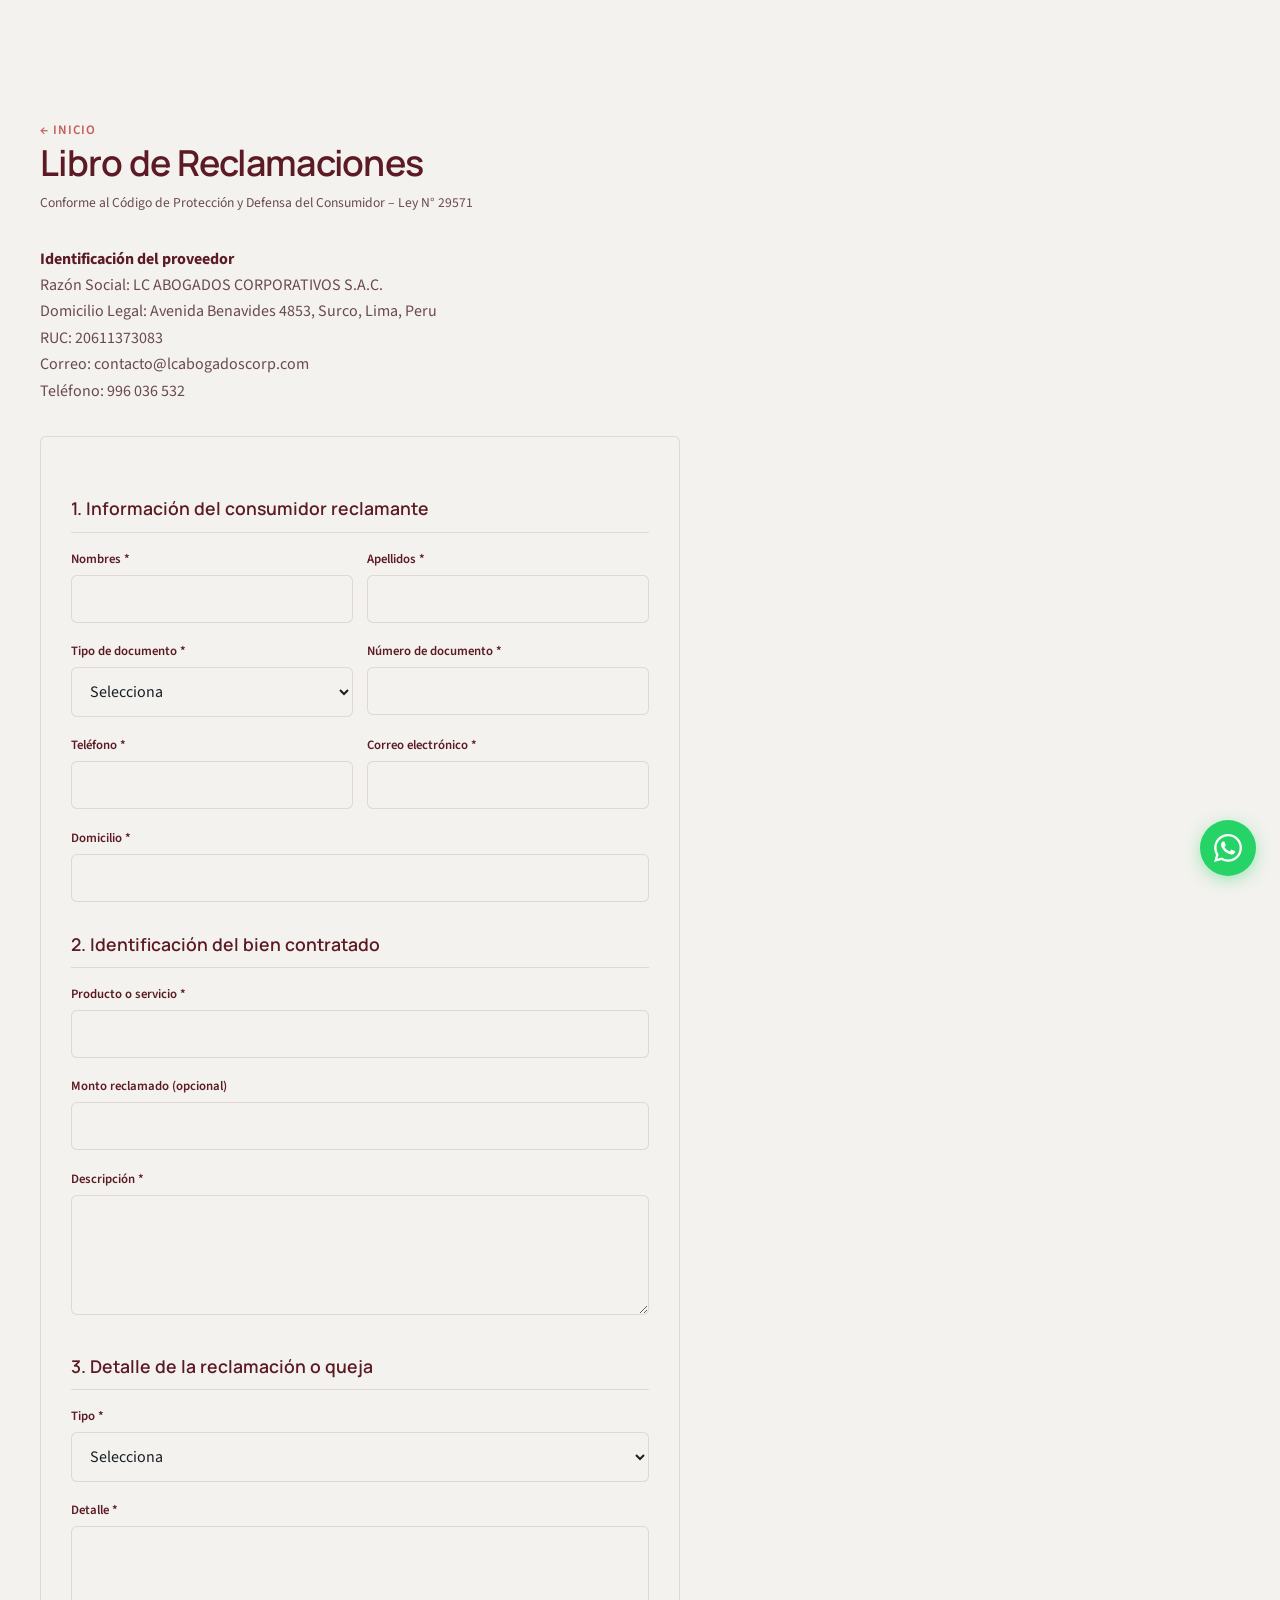
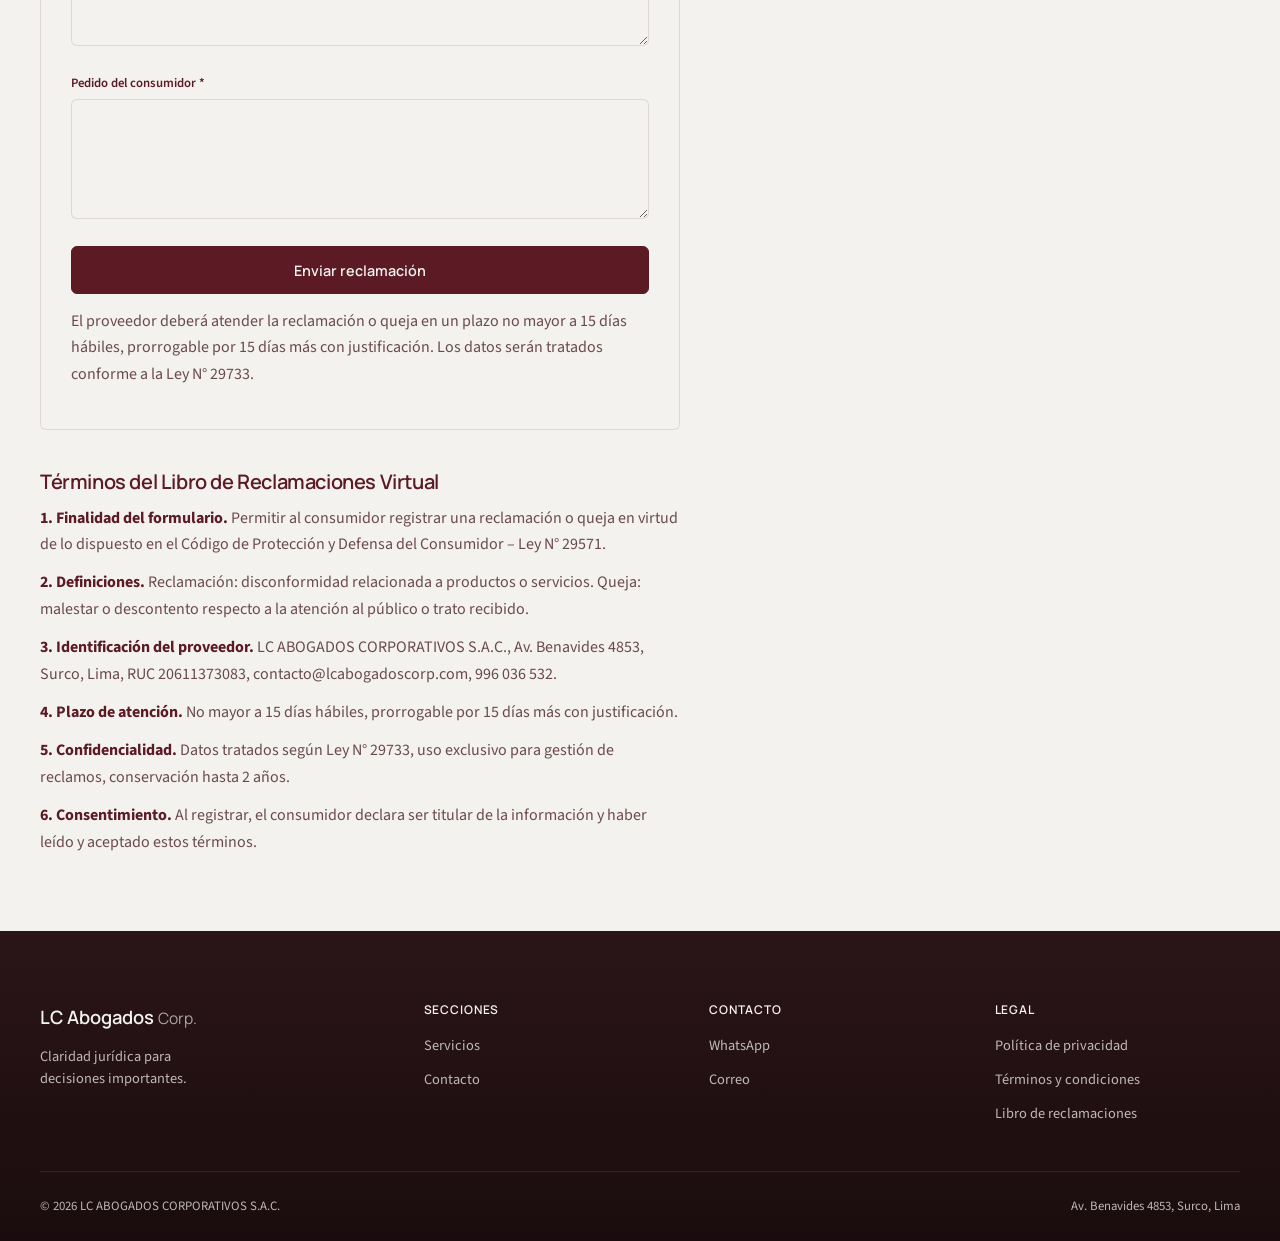
<file: libro-reclamaciones.html>
<!DOCTYPE html>
<html lang="es">
<head>
  <meta charset="UTF-8" />
  <meta name="viewport" content="width=device-width, initial-scale=1.0" />
  <title>Libro de Reclamaciones — LC Abogados Corp.</title>
  <meta name="description" content="Libro de reclamaciones virtual - LC Abogados Corporativos S.A.C." />
  <meta name="theme-color" content="#5C1A24" />
  <link rel="preconnect" href="https://fonts.googleapis.com" />
  <link rel="preconnect" href="https://fonts.gstatic.com" crossorigin />
  <link href="https://fonts.googleapis.com/css2?family=Manrope:wght@400;500;600;700&family=Source+Sans+3:wght@400;500;600&display=swap" rel="stylesheet" />
  <link rel="stylesheet" href="css/styles.css" />
</head>
<body>
  <header class="site-header scrolled">
    <div class="nav-inner">
      <a href="index.html" class="nav-logo">LC Abogados <span>Corp.</span></a>
      <nav class="nav-links" aria-label="Navegación principal">
        <a href="index.html#inicio" class="nav-link">Inicio</a>
        <a href="index.html#servicios" class="nav-link">Servicios</a>
        <a href="index.html#estudio" class="nav-link">El estudio</a>
        <a href="index.html#clientes" class="nav-link">Clientes</a>
        <a href="index.html#contacto" class="nav-cta">Conversemos</a>
      </nav>
      <button class="nav-toggle" aria-label="Abrir menú" type="button"><span></span><span></span><span></span></button>
    </div>
  </header>
  <main class="legal-page section-light">
    <div class="container">

      <p class="heading-sm"><a href="index.html" style="color:var(--cobre)">← Inicio</a></p>
      <h1 class="display-md">Libro de Reclamaciones</h1>
      <p class="legal-meta">Conforme al Código de Protección y Defensa del Consumidor – Ley N° 29571</p>
      <div class="legal-content" style="max-width:640px;">
        <p><strong>Identificación del proveedor</strong><br>
        Razón Social: LC ABOGADOS CORPORATIVOS S.A.C.<br>
        Domicilio Legal: Avenida Benavides 4853, Surco, Lima, Peru<br>
        RUC: 20611373083<br>
        Correo: contacto@lcabogadoscorp.com<br>
        Teléfono: 996 036 532</p>

        <div class="contact-form reclamacion-form" style="margin-top:2rem;">
          <form id="reclamacion-form" novalidate>
            <p class="form-section-title">1. Información del consumidor reclamante</p>
            <div class="form-row">
              <div class="form-group"><label for="r-nombres">Nombres *</label><input id="r-nombres" name="nombres" required /></div>
              <div class="form-group"><label for="r-apellidos">Apellidos *</label><input id="r-apellidos" name="apellidos" required /></div>
            </div>
            <div class="form-row">
              <div class="form-group"><label for="r-doc">Tipo de documento *</label>
                <select id="r-doc" name="tipo_doc" required>
                  <option value="">Selecciona</option>
                  <option>DNI</option>
                  <option>CE</option>
                  <option>Pasaporte</option>
                  <option>RUC</option>
                </select>
              </div>
              <div class="form-group"><label for="r-numdoc">Número de documento *</label><input id="r-numdoc" name="num_doc" required /></div>
            </div>
            <div class="form-row">
              <div class="form-group"><label for="r-tel">Teléfono *</label><input id="r-tel" name="telefono" type="tel" required /></div>
              <div class="form-group"><label for="r-email">Correo electrónico *</label><input id="r-email" name="email" type="email" required /></div>
            </div>
            <div class="form-group"><label for="r-domicilio">Domicilio *</label><input id="r-domicilio" name="domicilio" required /></div>

            <p class="form-section-title">2. Identificación del bien contratado</p>
            <div class="form-group"><label for="r-servicio">Producto o servicio *</label><input id="r-servicio" name="servicio" required /></div>
            <div class="form-group"><label for="r-monto">Monto reclamado (opcional)</label><input id="r-monto" name="monto" type="text" /></div>
            <div class="form-group"><label for="r-desc">Descripción *</label><textarea id="r-desc" name="descripcion" required></textarea></div>

            <p class="form-section-title">3. Detalle de la reclamación o queja</p>
            <div class="form-group"><label for="r-tipo">Tipo *</label>
              <select id="r-tipo" name="tipo" required>
                <option value="">Selecciona</option>
                <option value="reclamacion">Reclamación (disconformidad con producto o servicio)</option>
                <option value="queja">Queja (malestar respecto a la atención)</option>
              </select>
            </div>
            <div class="form-group"><label for="r-detalle">Detalle *</label><textarea id="r-detalle" name="detalle" required></textarea></div>
            <div class="form-group"><label for="r-pedido">Pedido del consumidor *</label><textarea id="r-pedido" name="pedido" required></textarea></div>

            <button type="submit" class="btn-primary">Enviar reclamación</button>
            <p class="form-note">El proveedor deberá atender la reclamación o queja en un plazo no mayor a 15 días hábiles, prorrogable por 15 días más con justificación. Los datos serán tratados conforme a la Ley N° 29733.</p>
          </form>
          <div class="form-success" id="reclamacion-success" style="display:none;margin-top:1rem;">Reclamación registrada. Te contactaremos dentro del plazo legal.</div>
        </div>

        <h2 style="margin-top:2.5rem;">Términos del Libro de Reclamaciones Virtual</h2>
        <p><strong>1. Finalidad del formulario.</strong> Permitir al consumidor registrar una reclamación o queja en virtud de lo dispuesto en el Código de Protección y Defensa del Consumidor – Ley N° 29571.</p>
        <p><strong>2. Definiciones.</strong> Reclamación: disconformidad relacionada a productos o servicios. Queja: malestar o descontento respecto a la atención al público o trato recibido.</p>
        <p><strong>3. Identificación del proveedor.</strong> LC ABOGADOS CORPORATIVOS S.A.C., Av. Benavides 4853, Surco, Lima, RUC 20611373083, contacto@lcabogadoscorp.com, 996 036 532.</p>
        <p><strong>4. Plazo de atención.</strong> No mayor a 15 días hábiles, prorrogable por 15 días más con justificación.</p>
        <p><strong>5. Confidencialidad.</strong> Datos tratados según Ley N° 29733, uso exclusivo para gestión de reclamos, conservación hasta 2 años.</p>
        <p><strong>6. Consentimiento.</strong> Al registrar, el consumidor declara ser titular de la información y haber leído y aceptado estos términos.</p>
      </div>

    </div>
  </main>
  <footer class="site-footer">
    <div class="container">
      <div class="footer-grid">
        <div>
          <div class="footer-brand">LC Abogados <span>Corp.</span></div>
          <p class="footer-desc">Claridad jurídica para decisiones importantes.</p>
        </div>
        <div class="footer-col">
          <h4>Secciones</h4>
          <ul>
            <li><a href="index.html#servicios">Servicios</a></li>
            <li><a href="index.html#contacto">Contacto</a></li>
          </ul>
        </div>
        <div class="footer-col">
          <h4>Contacto</h4>
          <ul>
            <li><a href="https://wa.me/51977947882" target="_blank" rel="noopener">WhatsApp</a></li>
            <li><a href="mailto:contacto@lcabogadoscorp.com">Correo</a></li>
          </ul>
        </div>
        <div class="footer-col">
          <h4>Legal</h4>
          <ul>
            <li><a href="politica-privacidad.html">Política de privacidad</a></li>
            <li><a href="terminos-condiciones.html">Términos y condiciones</a></li>
            <li><a href="libro-reclamaciones.html">Libro de reclamaciones</a></li>
          </ul>
        </div>
      </div>
      <div class="footer-bottom">
        <span>© 2026 LC ABOGADOS CORPORATIVOS S.A.C.</span>
        <span>Av. Benavides 4853, Surco, Lima</span>
      </div>
    </div>
  </footer>
  <a href="https://wa.me/51977947882" class="wa-float" target="_blank" rel="noopener" aria-label="WhatsApp">
    <svg viewBox="0 0 24 24" fill="currentColor"><path d="M17.472 14.382c-.297-.149-1.758-.867-2.03-.967-.273-.099-.471-.148-.67.15-.197.297-.767.966-.94 1.164-.173.199-.347.223-.644.075-.297-.15-1.255-.463-2.39-1.475-.883-.788-1.48-1.761-1.653-2.059-.173-.297-.018-.458.13-.606.134-.133.298-.347.446-.52.149-.174.198-.298.298-.497.099-.198.05-.371-.025-.52-.075-.149-.669-1.612-.916-2.207-.242-.579-.487-.5-.669-.51-.173-.008-.371-.01-.57-.01-.198 0-.52.074-.792.372-.272.297-1.04 1.016-1.04 2.479 0 1.462 1.065 2.875 1.213 3.074.149.198 2.096 3.2 5.077 4.487.709.306 1.262.489 1.694.625.712.227 1.36.195 1.871.118.571-.085 1.758-.719 2.006-1.413.248-.694.248-1.289.173-1.413-.074-.124-.272-.198-.57-.347m-5.421 7.403h-.004a9.87 9.87 0 01-5.031-1.378l-.361-.214-3.741.982.998-3.648-.235-.374a9.86 9.86 0 01-1.51-5.26c.001-5.45 4.436-9.884 9.888-9.884 2.64 0 5.122 1.03 6.988 2.898a9.825 9.825 0 012.893 6.994c-.003 5.45-4.435 9.884-9.885 9.884m8.413-18.297A11.815 11.815 0 0012.05 0C5.495 0 .16 5.335.157 11.892c0 2.096.547 4.142 1.588 5.945L.057 24l6.305-1.654a11.882 11.882 0 005.683 1.448h.005c6.554 0 11.89-5.335 11.893-11.893a11.821 11.821 0 00-3.48-8.413z"/></svg>
  </a>
  <script src="js/main.js"></script>
</body>
</html>
</file>
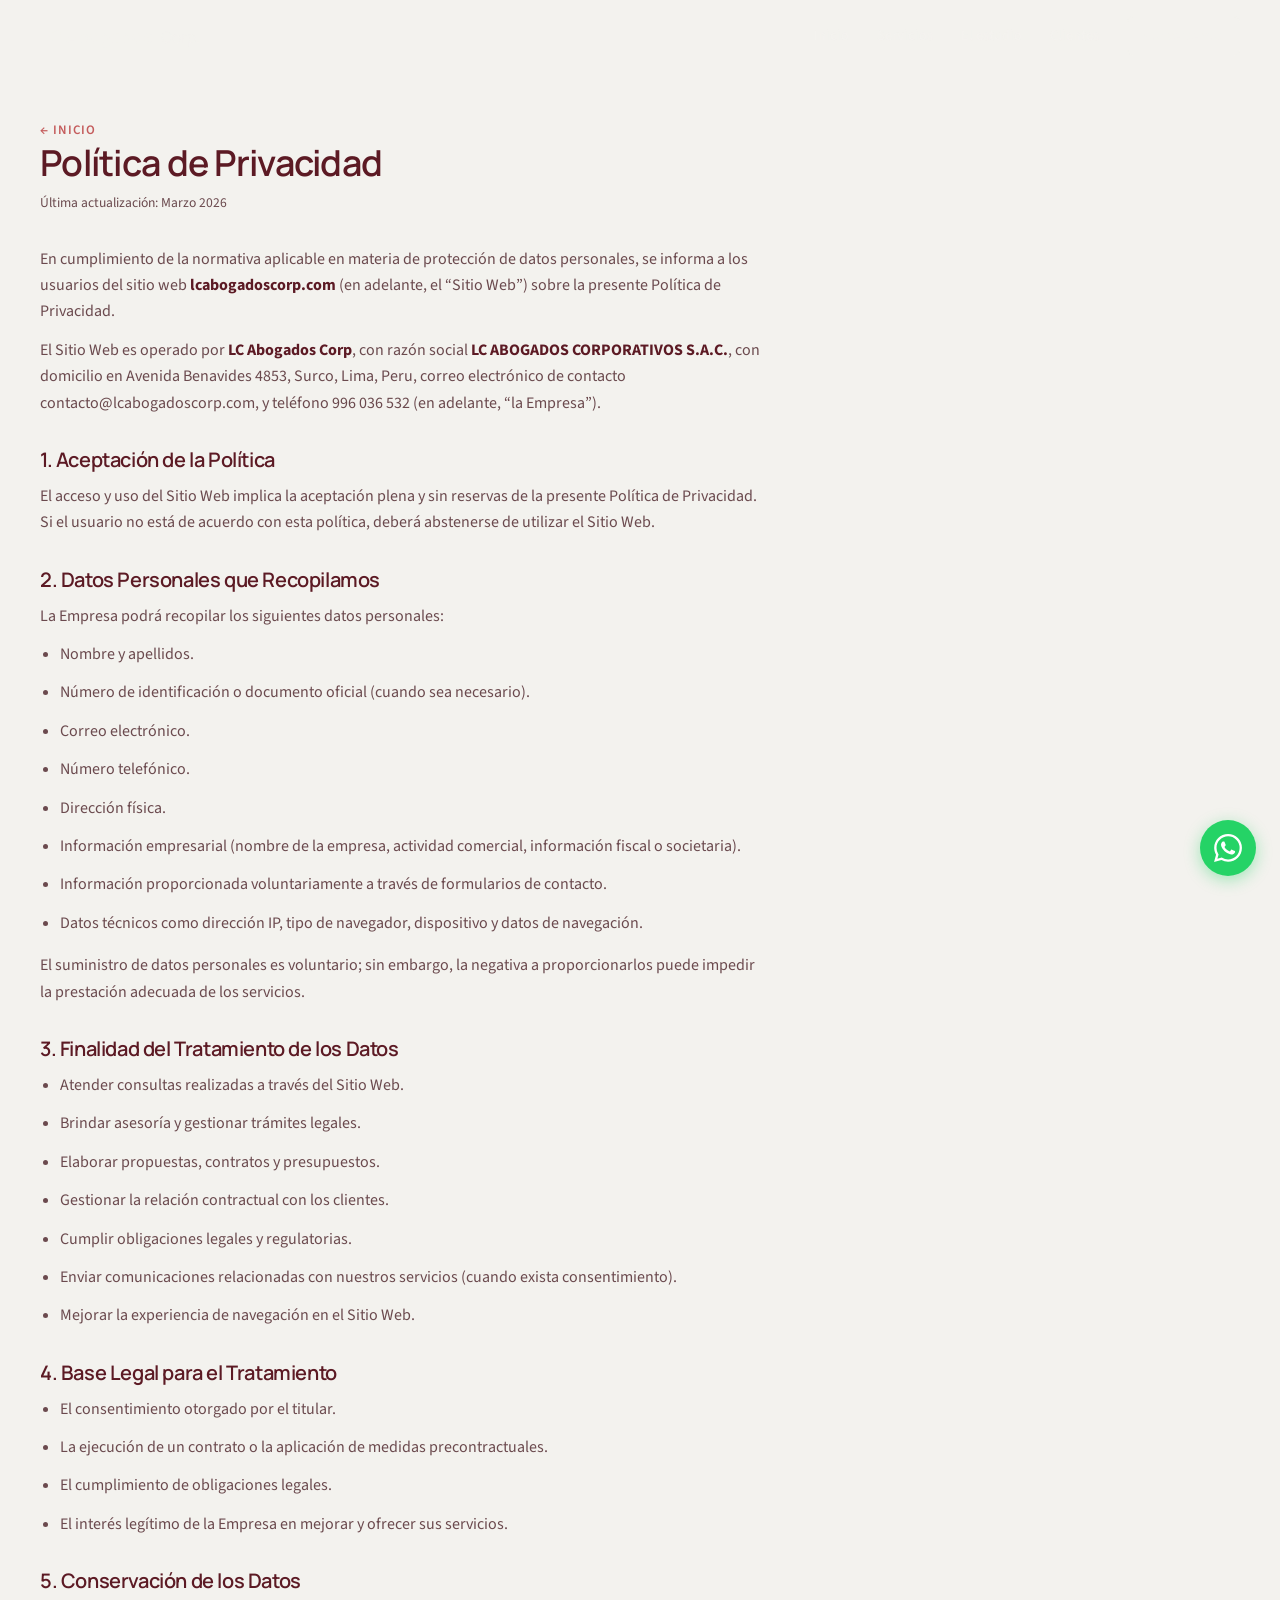
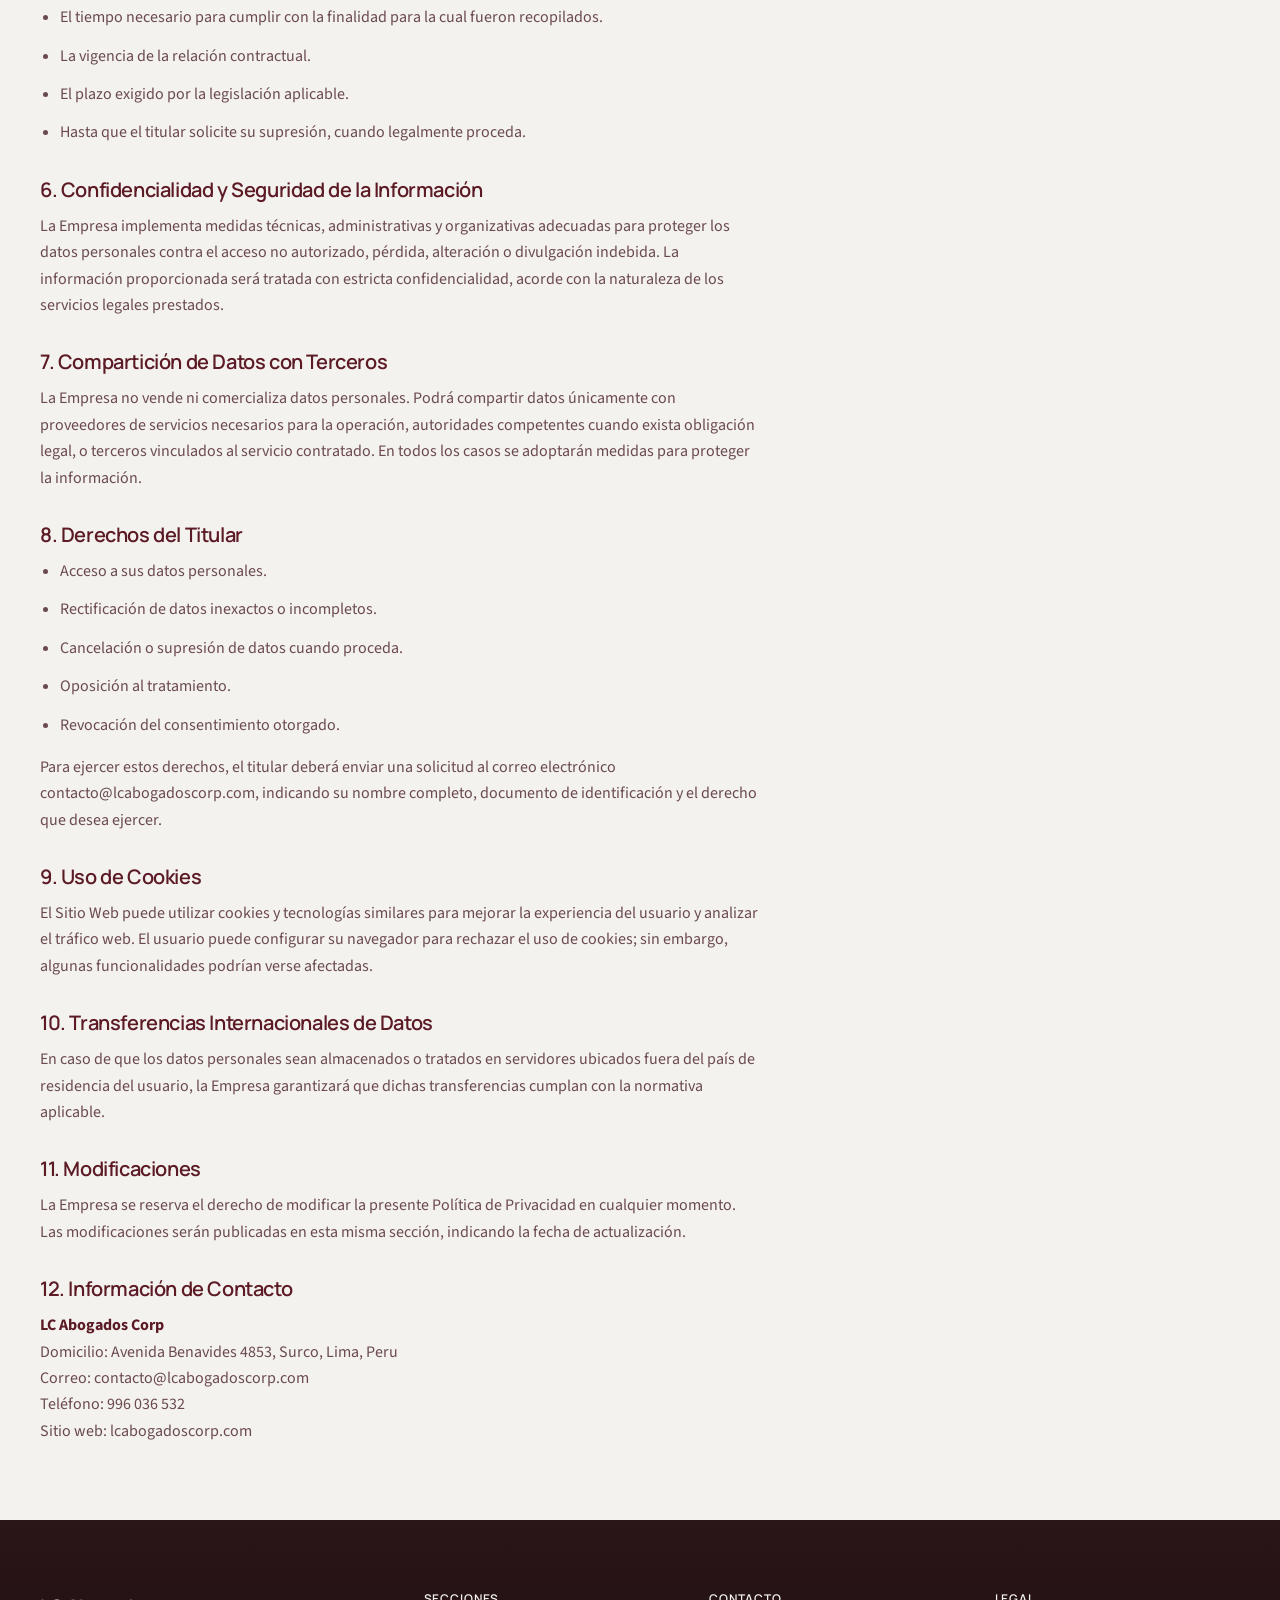
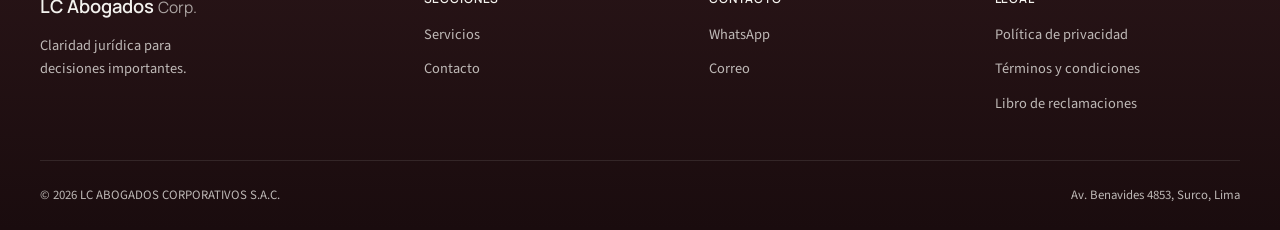
<file: politica-privacidad.html>
<!DOCTYPE html>
<html lang="es">
<head>
  <meta charset="UTF-8" />
  <meta name="viewport" content="width=device-width, initial-scale=1.0" />
  <title>Política de Privacidad — LC Abogados Corp.</title>
  <meta name="description" content="Política de privacidad de LC Abogados Corporativos S.A.C." />
  <meta name="theme-color" content="#5C1A24" />
  <link rel="preconnect" href="https://fonts.googleapis.com" />
  <link rel="preconnect" href="https://fonts.gstatic.com" crossorigin />
  <link href="https://fonts.googleapis.com/css2?family=Manrope:wght@400;500;600;700&family=Source+Sans+3:wght@400;500;600&display=swap" rel="stylesheet" />
  <link rel="stylesheet" href="css/styles.css" />
</head>
<body>
  <header class="site-header scrolled">
    <div class="nav-inner">
      <a href="index.html" class="nav-logo">LC Abogados <span>Corp.</span></a>
      <nav class="nav-links" aria-label="Navegación principal">
        <a href="index.html#inicio" class="nav-link">Inicio</a>
        <a href="index.html#servicios" class="nav-link">Servicios</a>
        <a href="index.html#estudio" class="nav-link">El estudio</a>
        <a href="index.html#clientes" class="nav-link">Clientes</a>
        <a href="index.html#contacto" class="nav-cta">Conversemos</a>
      </nav>
      <button class="nav-toggle" aria-label="Abrir menú" type="button"><span></span><span></span><span></span></button>
    </div>
  </header>
  <main class="legal-page section-light">
    <div class="container">

      <p class="heading-sm"><a href="index.html" style="color:var(--cobre)">← Inicio</a></p>
      <h1 class="display-md">Política de Privacidad</h1>
      <p class="legal-meta">Última actualización: Marzo 2026</p>
      <div class="legal-content">
        <p>En cumplimiento de la normativa aplicable en materia de protección de datos personales, se informa a los usuarios del sitio web <strong>lcabogadoscorp.com</strong> (en adelante, el “Sitio Web”) sobre la presente Política de Privacidad.</p>
        <p>El Sitio Web es operado por <strong>LC Abogados Corp</strong>, con razón social <strong>LC ABOGADOS CORPORATIVOS S.A.C.</strong>, con domicilio en Avenida Benavides 4853, Surco, Lima, Peru, correo electrónico de contacto contacto@lcabogadoscorp.com, y teléfono 996 036 532 (en adelante, “la Empresa”).</p>
        <h2>1. Aceptación de la Política</h2>
        <p>El acceso y uso del Sitio Web implica la aceptación plena y sin reservas de la presente Política de Privacidad. Si el usuario no está de acuerdo con esta política, deberá abstenerse de utilizar el Sitio Web.</p>
        <h2>2. Datos Personales que Recopilamos</h2>
        <p>La Empresa podrá recopilar los siguientes datos personales:</p>
        <ul>
          <li>Nombre y apellidos.</li>
          <li>Número de identificación o documento oficial (cuando sea necesario).</li>
          <li>Correo electrónico.</li>
          <li>Número telefónico.</li>
          <li>Dirección física.</li>
          <li>Información empresarial (nombre de la empresa, actividad comercial, información fiscal o societaria).</li>
          <li>Información proporcionada voluntariamente a través de formularios de contacto.</li>
          <li>Datos técnicos como dirección IP, tipo de navegador, dispositivo y datos de navegación.</li>
        </ul>
        <p>El suministro de datos personales es voluntario; sin embargo, la negativa a proporcionarlos puede impedir la prestación adecuada de los servicios.</p>
        <h2>3. Finalidad del Tratamiento de los Datos</h2>
        <ul>
          <li>Atender consultas realizadas a través del Sitio Web.</li>
          <li>Brindar asesoría y gestionar trámites legales.</li>
          <li>Elaborar propuestas, contratos y presupuestos.</li>
          <li>Gestionar la relación contractual con los clientes.</li>
          <li>Cumplir obligaciones legales y regulatorias.</li>
          <li>Enviar comunicaciones relacionadas con nuestros servicios (cuando exista consentimiento).</li>
          <li>Mejorar la experiencia de navegación en el Sitio Web.</li>
        </ul>
        <h2>4. Base Legal para el Tratamiento</h2>
        <ul>
          <li>El consentimiento otorgado por el titular.</li>
          <li>La ejecución de un contrato o la aplicación de medidas precontractuales.</li>
          <li>El cumplimiento de obligaciones legales.</li>
          <li>El interés legítimo de la Empresa en mejorar y ofrecer sus servicios.</li>
        </ul>
        <h2>5. Conservación de los Datos</h2>
        <ul>
          <li>El tiempo necesario para cumplir con la finalidad para la cual fueron recopilados.</li>
          <li>La vigencia de la relación contractual.</li>
          <li>El plazo exigido por la legislación aplicable.</li>
          <li>Hasta que el titular solicite su supresión, cuando legalmente proceda.</li>
        </ul>
        <h2>6. Confidencialidad y Seguridad de la Información</h2>
        <p>La Empresa implementa medidas técnicas, administrativas y organizativas adecuadas para proteger los datos personales contra el acceso no autorizado, pérdida, alteración o divulgación indebida. La información proporcionada será tratada con estricta confidencialidad, acorde con la naturaleza de los servicios legales prestados.</p>
        <h2>7. Compartición de Datos con Terceros</h2>
        <p>La Empresa no vende ni comercializa datos personales. Podrá compartir datos únicamente con proveedores de servicios necesarios para la operación, autoridades competentes cuando exista obligación legal, o terceros vinculados al servicio contratado. En todos los casos se adoptarán medidas para proteger la información.</p>
        <h2>8. Derechos del Titular</h2>
        <ul>
          <li>Acceso a sus datos personales.</li>
          <li>Rectificación de datos inexactos o incompletos.</li>
          <li>Cancelación o supresión de datos cuando proceda.</li>
          <li>Oposición al tratamiento.</li>
          <li>Revocación del consentimiento otorgado.</li>
        </ul>
        <p>Para ejercer estos derechos, el titular deberá enviar una solicitud al correo electrónico contacto@lcabogadoscorp.com, indicando su nombre completo, documento de identificación y el derecho que desea ejercer.</p>
        <h2>9. Uso de Cookies</h2>
        <p>El Sitio Web puede utilizar cookies y tecnologías similares para mejorar la experiencia del usuario y analizar el tráfico web. El usuario puede configurar su navegador para rechazar el uso de cookies; sin embargo, algunas funcionalidades podrían verse afectadas.</p>
        <h2>10. Transferencias Internacionales de Datos</h2>
        <p>En caso de que los datos personales sean almacenados o tratados en servidores ubicados fuera del país de residencia del usuario, la Empresa garantizará que dichas transferencias cumplan con la normativa aplicable.</p>
        <h2>11. Modificaciones</h2>
        <p>La Empresa se reserva el derecho de modificar la presente Política de Privacidad en cualquier momento. Las modificaciones serán publicadas en esta misma sección, indicando la fecha de actualización.</p>
        <h2>12. Información de Contacto</h2>
        <p><strong>LC Abogados Corp</strong><br>Domicilio: Avenida Benavides 4853, Surco, Lima, Peru<br>Correo: contacto@lcabogadoscorp.com<br>Teléfono: 996 036 532<br>Sitio web: lcabogadoscorp.com</p>
      </div>

    </div>
  </main>
  <footer class="site-footer">
    <div class="container">
      <div class="footer-grid">
        <div>
          <div class="footer-brand">LC Abogados <span>Corp.</span></div>
          <p class="footer-desc">Claridad jurídica para decisiones importantes.</p>
        </div>
        <div class="footer-col">
          <h4>Secciones</h4>
          <ul>
            <li><a href="index.html#servicios">Servicios</a></li>
            <li><a href="index.html#contacto">Contacto</a></li>
          </ul>
        </div>
        <div class="footer-col">
          <h4>Contacto</h4>
          <ul>
            <li><a href="https://wa.me/51977947882" target="_blank" rel="noopener">WhatsApp</a></li>
            <li><a href="mailto:contacto@lcabogadoscorp.com">Correo</a></li>
          </ul>
        </div>
        <div class="footer-col">
          <h4>Legal</h4>
          <ul>
            <li><a href="politica-privacidad.html">Política de privacidad</a></li>
            <li><a href="terminos-condiciones.html">Términos y condiciones</a></li>
            <li><a href="libro-reclamaciones.html">Libro de reclamaciones</a></li>
          </ul>
        </div>
      </div>
      <div class="footer-bottom">
        <span>© 2026 LC ABOGADOS CORPORATIVOS S.A.C.</span>
        <span>Av. Benavides 4853, Surco, Lima</span>
      </div>
    </div>
  </footer>
  <a href="https://wa.me/51977947882" class="wa-float" target="_blank" rel="noopener" aria-label="WhatsApp">
    <svg viewBox="0 0 24 24" fill="currentColor"><path d="M17.472 14.382c-.297-.149-1.758-.867-2.03-.967-.273-.099-.471-.148-.67.15-.197.297-.767.966-.94 1.164-.173.199-.347.223-.644.075-.297-.15-1.255-.463-2.39-1.475-.883-.788-1.48-1.761-1.653-2.059-.173-.297-.018-.458.13-.606.134-.133.298-.347.446-.52.149-.174.198-.298.298-.497.099-.198.05-.371-.025-.52-.075-.149-.669-1.612-.916-2.207-.242-.579-.487-.5-.669-.51-.173-.008-.371-.01-.57-.01-.198 0-.52.074-.792.372-.272.297-1.04 1.016-1.04 2.479 0 1.462 1.065 2.875 1.213 3.074.149.198 2.096 3.2 5.077 4.487.709.306 1.262.489 1.694.625.712.227 1.36.195 1.871.118.571-.085 1.758-.719 2.006-1.413.248-.694.248-1.289.173-1.413-.074-.124-.272-.198-.57-.347m-5.421 7.403h-.004a9.87 9.87 0 01-5.031-1.378l-.361-.214-3.741.982.998-3.648-.235-.374a9.86 9.86 0 01-1.51-5.26c.001-5.45 4.436-9.884 9.888-9.884 2.64 0 5.122 1.03 6.988 2.898a9.825 9.825 0 012.893 6.994c-.003 5.45-4.435 9.884-9.885 9.884m8.413-18.297A11.815 11.815 0 0012.05 0C5.495 0 .16 5.335.157 11.892c0 2.096.547 4.142 1.588 5.945L.057 24l6.305-1.654a11.882 11.882 0 005.683 1.448h.005c6.554 0 11.89-5.335 11.893-11.893a11.821 11.821 0 00-3.48-8.413z"/></svg>
  </a>
  <script src="js/main.js"></script>
</body>
</html>
</file>
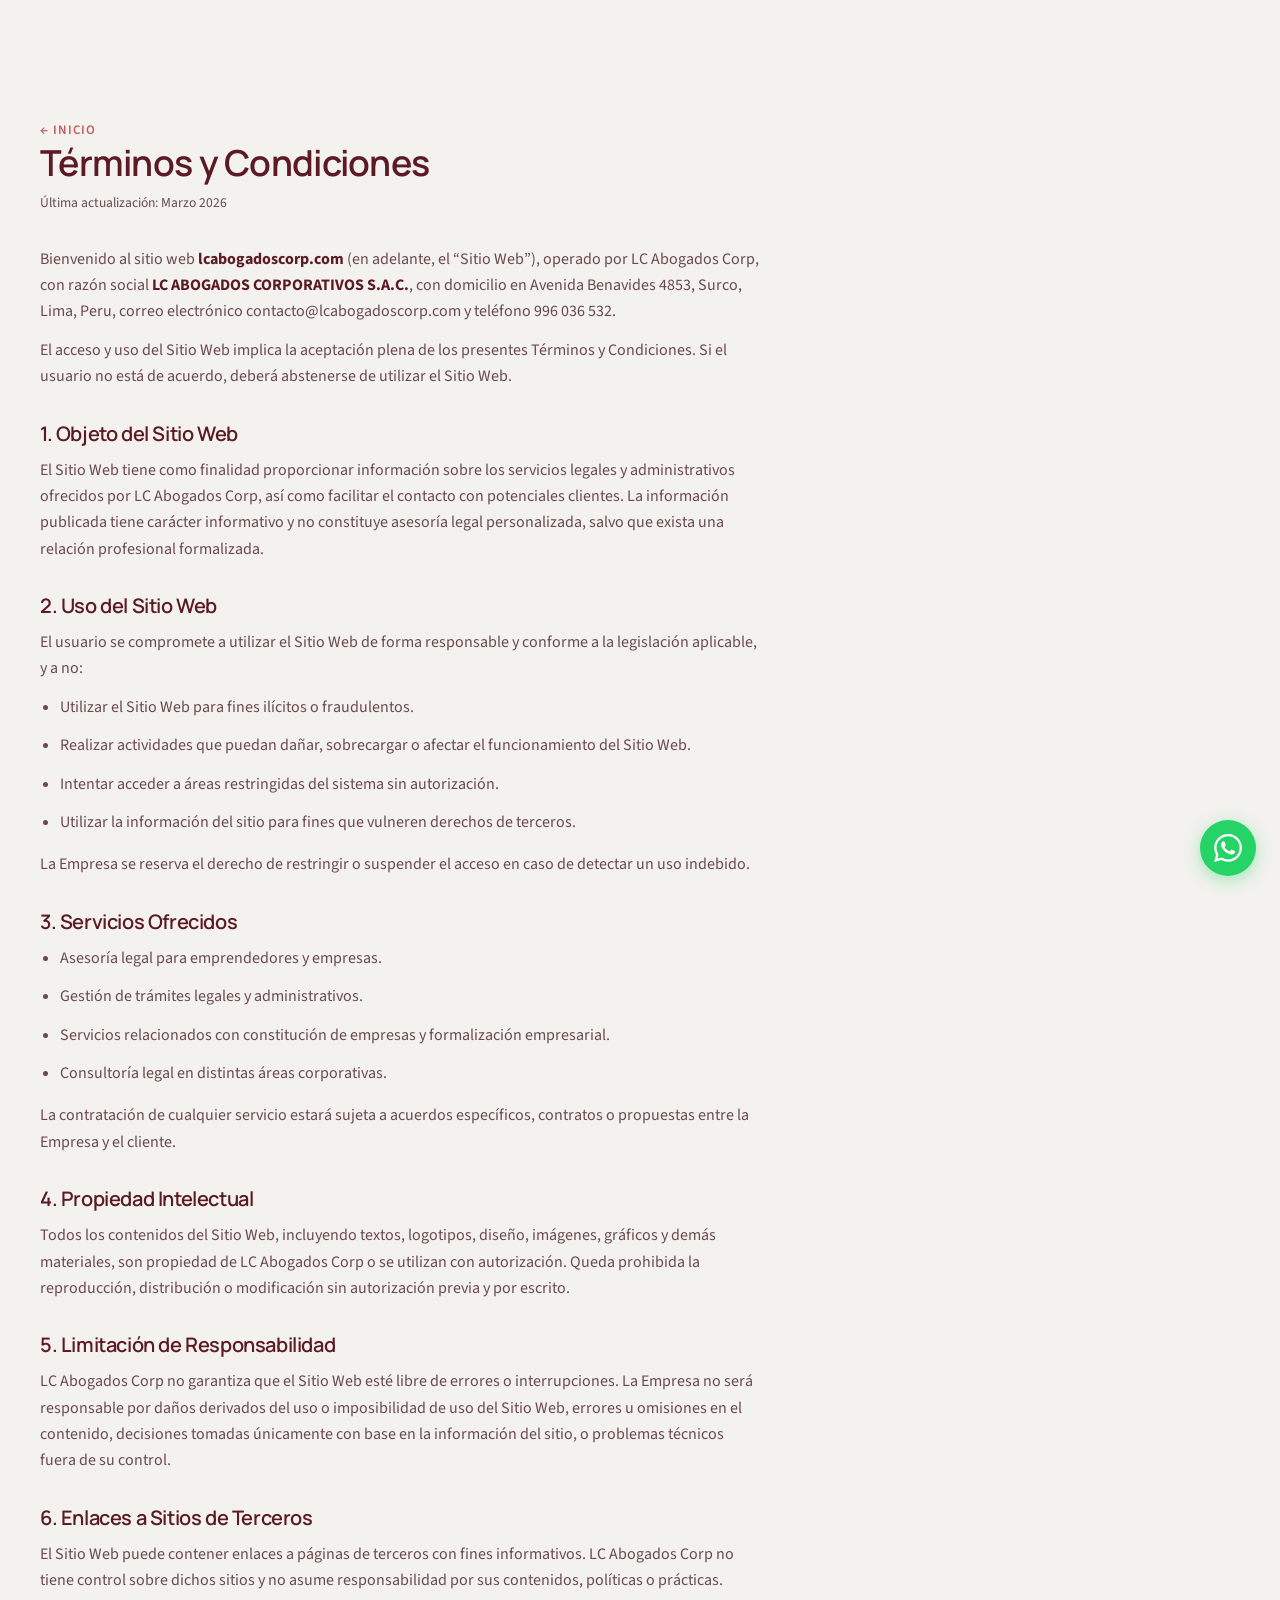
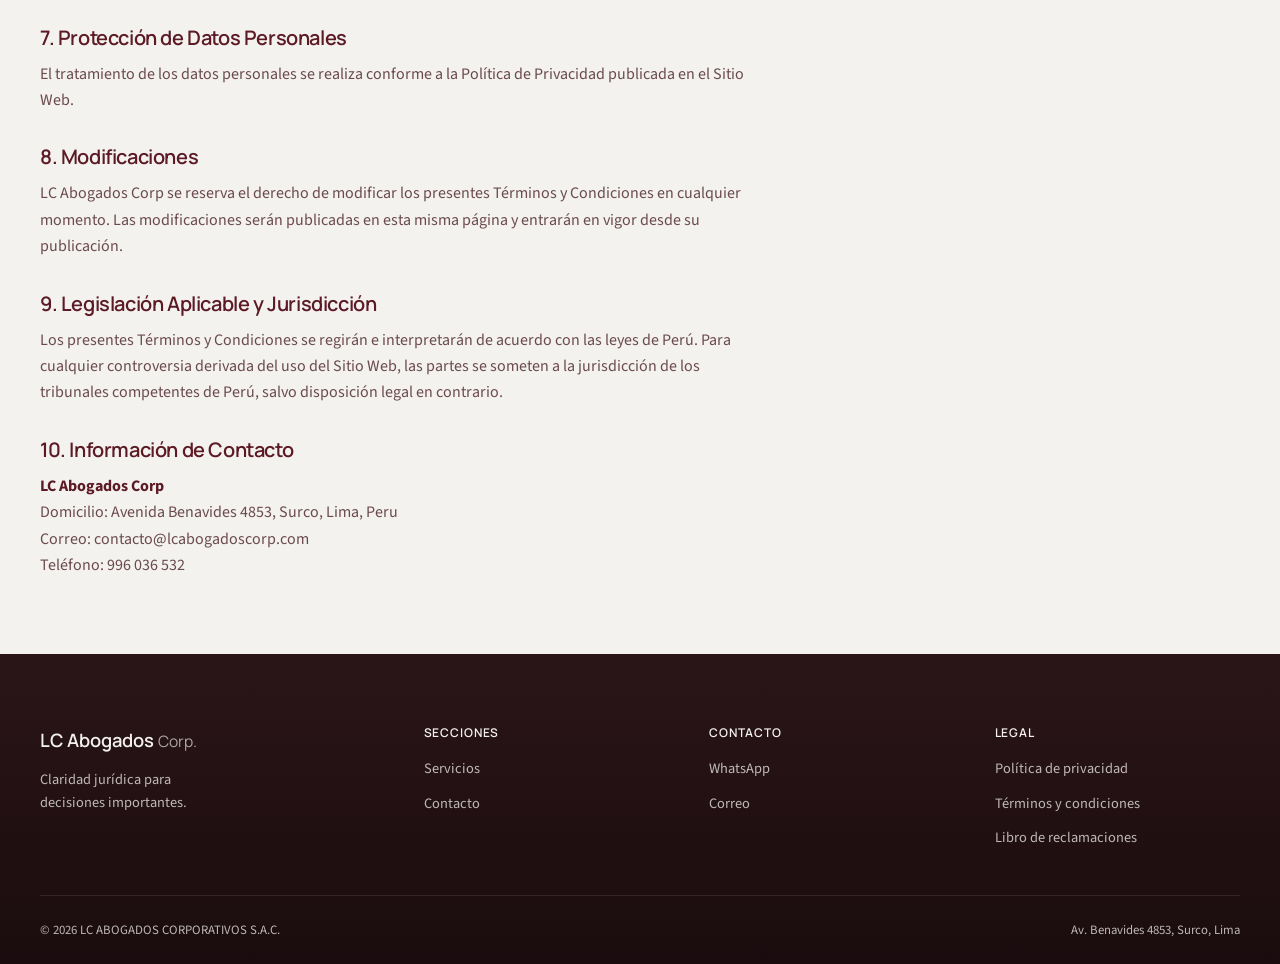
<file: terminos-condiciones.html>
<!DOCTYPE html>
<html lang="es">
<head>
  <meta charset="UTF-8" />
  <meta name="viewport" content="width=device-width, initial-scale=1.0" />
  <title>Términos y Condiciones — LC Abogados Corp.</title>
  <meta name="description" content="Términos y condiciones de uso del sitio LC Abogados" />
  <meta name="theme-color" content="#5C1A24" />
  <link rel="preconnect" href="https://fonts.googleapis.com" />
  <link rel="preconnect" href="https://fonts.gstatic.com" crossorigin />
  <link href="https://fonts.googleapis.com/css2?family=Manrope:wght@400;500;600;700&family=Source+Sans+3:wght@400;500;600&display=swap" rel="stylesheet" />
  <link rel="stylesheet" href="css/styles.css" />
</head>
<body>
  <header class="site-header scrolled">
    <div class="nav-inner">
      <a href="index.html" class="nav-logo">LC Abogados <span>Corp.</span></a>
      <nav class="nav-links" aria-label="Navegación principal">
        <a href="index.html#inicio" class="nav-link">Inicio</a>
        <a href="index.html#servicios" class="nav-link">Servicios</a>
        <a href="index.html#estudio" class="nav-link">El estudio</a>
        <a href="index.html#clientes" class="nav-link">Clientes</a>
        <a href="index.html#contacto" class="nav-cta">Conversemos</a>
      </nav>
      <button class="nav-toggle" aria-label="Abrir menú" type="button"><span></span><span></span><span></span></button>
    </div>
  </header>
  <main class="legal-page section-light">
    <div class="container">

      <p class="heading-sm"><a href="index.html" style="color:var(--cobre)">← Inicio</a></p>
      <h1 class="display-md">Términos y Condiciones</h1>
      <p class="legal-meta">Última actualización: Marzo 2026</p>
      <div class="legal-content">
        <p>Bienvenido al sitio web <strong>lcabogadoscorp.com</strong> (en adelante, el “Sitio Web”), operado por LC Abogados Corp, con razón social <strong>LC ABOGADOS CORPORATIVOS S.A.C.</strong>, con domicilio en Avenida Benavides 4853, Surco, Lima, Peru, correo electrónico contacto@lcabogadoscorp.com y teléfono 996 036 532.</p>
        <p>El acceso y uso del Sitio Web implica la aceptación plena de los presentes Términos y Condiciones. Si el usuario no está de acuerdo, deberá abstenerse de utilizar el Sitio Web.</p>
        <h2>1. Objeto del Sitio Web</h2>
        <p>El Sitio Web tiene como finalidad proporcionar información sobre los servicios legales y administrativos ofrecidos por LC Abogados Corp, así como facilitar el contacto con potenciales clientes. La información publicada tiene carácter informativo y no constituye asesoría legal personalizada, salvo que exista una relación profesional formalizada.</p>
        <h2>2. Uso del Sitio Web</h2>
        <p>El usuario se compromete a utilizar el Sitio Web de forma responsable y conforme a la legislación aplicable, y a no:</p>
        <ul>
          <li>Utilizar el Sitio Web para fines ilícitos o fraudulentos.</li>
          <li>Realizar actividades que puedan dañar, sobrecargar o afectar el funcionamiento del Sitio Web.</li>
          <li>Intentar acceder a áreas restringidas del sistema sin autorización.</li>
          <li>Utilizar la información del sitio para fines que vulneren derechos de terceros.</li>
        </ul>
        <p>La Empresa se reserva el derecho de restringir o suspender el acceso en caso de detectar un uso indebido.</p>
        <h2>3. Servicios Ofrecidos</h2>
        <ul>
          <li>Asesoría legal para emprendedores y empresas.</li>
          <li>Gestión de trámites legales y administrativos.</li>
          <li>Servicios relacionados con constitución de empresas y formalización empresarial.</li>
          <li>Consultoría legal en distintas áreas corporativas.</li>
        </ul>
        <p>La contratación de cualquier servicio estará sujeta a acuerdos específicos, contratos o propuestas entre la Empresa y el cliente.</p>
        <h2>4. Propiedad Intelectual</h2>
        <p>Todos los contenidos del Sitio Web, incluyendo textos, logotipos, diseño, imágenes, gráficos y demás materiales, son propiedad de LC Abogados Corp o se utilizan con autorización. Queda prohibida la reproducción, distribución o modificación sin autorización previa y por escrito.</p>
        <h2>5. Limitación de Responsabilidad</h2>
        <p>LC Abogados Corp no garantiza que el Sitio Web esté libre de errores o interrupciones. La Empresa no será responsable por daños derivados del uso o imposibilidad de uso del Sitio Web, errores u omisiones en el contenido, decisiones tomadas únicamente con base en la información del sitio, o problemas técnicos fuera de su control.</p>
        <h2>6. Enlaces a Sitios de Terceros</h2>
        <p>El Sitio Web puede contener enlaces a páginas de terceros con fines informativos. LC Abogados Corp no tiene control sobre dichos sitios y no asume responsabilidad por sus contenidos, políticas o prácticas.</p>
        <h2>7. Protección de Datos Personales</h2>
        <p>El tratamiento de los datos personales se realiza conforme a la <a href="politica-privacidad.html">Política de Privacidad</a> publicada en el Sitio Web.</p>
        <h2>8. Modificaciones</h2>
        <p>LC Abogados Corp se reserva el derecho de modificar los presentes Términos y Condiciones en cualquier momento. Las modificaciones serán publicadas en esta misma página y entrarán en vigor desde su publicación.</p>
        <h2>9. Legislación Aplicable y Jurisdicción</h2>
        <p>Los presentes Términos y Condiciones se regirán e interpretarán de acuerdo con las leyes de Perú. Para cualquier controversia derivada del uso del Sitio Web, las partes se someten a la jurisdicción de los tribunales competentes de Perú, salvo disposición legal en contrario.</p>
        <h2>10. Información de Contacto</h2>
        <p><strong>LC Abogados Corp</strong><br>Domicilio: Avenida Benavides 4853, Surco, Lima, Peru<br>Correo: contacto@lcabogadoscorp.com<br>Teléfono: 996 036 532</p>
      </div>

    </div>
  </main>
  <footer class="site-footer">
    <div class="container">
      <div class="footer-grid">
        <div>
          <div class="footer-brand">LC Abogados <span>Corp.</span></div>
          <p class="footer-desc">Claridad jurídica para decisiones importantes.</p>
        </div>
        <div class="footer-col">
          <h4>Secciones</h4>
          <ul>
            <li><a href="index.html#servicios">Servicios</a></li>
            <li><a href="index.html#contacto">Contacto</a></li>
          </ul>
        </div>
        <div class="footer-col">
          <h4>Contacto</h4>
          <ul>
            <li><a href="https://wa.me/51977947882" target="_blank" rel="noopener">WhatsApp</a></li>
            <li><a href="mailto:contacto@lcabogadoscorp.com">Correo</a></li>
          </ul>
        </div>
        <div class="footer-col">
          <h4>Legal</h4>
          <ul>
            <li><a href="politica-privacidad.html">Política de privacidad</a></li>
            <li><a href="terminos-condiciones.html">Términos y condiciones</a></li>
            <li><a href="libro-reclamaciones.html">Libro de reclamaciones</a></li>
          </ul>
        </div>
      </div>
      <div class="footer-bottom">
        <span>© 2026 LC ABOGADOS CORPORATIVOS S.A.C.</span>
        <span>Av. Benavides 4853, Surco, Lima</span>
      </div>
    </div>
  </footer>
  <a href="https://wa.me/51977947882" class="wa-float" target="_blank" rel="noopener" aria-label="WhatsApp">
    <svg viewBox="0 0 24 24" fill="currentColor"><path d="M17.472 14.382c-.297-.149-1.758-.867-2.03-.967-.273-.099-.471-.148-.67.15-.197.297-.767.966-.94 1.164-.173.199-.347.223-.644.075-.297-.15-1.255-.463-2.39-1.475-.883-.788-1.48-1.761-1.653-2.059-.173-.297-.018-.458.13-.606.134-.133.298-.347.446-.52.149-.174.198-.298.298-.497.099-.198.05-.371-.025-.52-.075-.149-.669-1.612-.916-2.207-.242-.579-.487-.5-.669-.51-.173-.008-.371-.01-.57-.01-.198 0-.52.074-.792.372-.272.297-1.04 1.016-1.04 2.479 0 1.462 1.065 2.875 1.213 3.074.149.198 2.096 3.2 5.077 4.487.709.306 1.262.489 1.694.625.712.227 1.36.195 1.871.118.571-.085 1.758-.719 2.006-1.413.248-.694.248-1.289.173-1.413-.074-.124-.272-.198-.57-.347m-5.421 7.403h-.004a9.87 9.87 0 01-5.031-1.378l-.361-.214-3.741.982.998-3.648-.235-.374a9.86 9.86 0 01-1.51-5.26c.001-5.45 4.436-9.884 9.888-9.884 2.64 0 5.122 1.03 6.988 2.898a9.825 9.825 0 012.893 6.994c-.003 5.45-4.435 9.884-9.885 9.884m8.413-18.297A11.815 11.815 0 0012.05 0C5.495 0 .16 5.335.157 11.892c0 2.096.547 4.142 1.588 5.945L.057 24l6.305-1.654a11.882 11.882 0 005.683 1.448h.005c6.554 0 11.89-5.335 11.893-11.893a11.821 11.821 0 00-3.48-8.413z"/></svg>
  </a>
  <script src="js/main.js"></script>
</body>
</html>
</file>
<file: css/styles.css>
/* ============================================
   LC Abogados Corp. — Editorial Design System
   Single landing · Architecture-inspired
   ============================================ */

:root {
  --azul-profundo: #5C1A24;
  --grafito: #2A1518;
  --azul-pizarra: #6B4A4E;
  --blanco-calido: #F3F2EE;
  --gris-mineral: #DCE3E3;
  --cobre: #C45C5C;

  --texto-oscuro: #1a1f24;
  --texto-secundario: #6B4A4E;
  --borde-sutil: rgba(92, 26, 36, 0.12);

  --font-display: "Manrope", system-ui, sans-serif;
  --font-body: "Source Sans 3", system-ui, sans-serif;

  --radius: 6px;
  --nav-height: 72px;
  --max-width: 1280px;
  --ease: cubic-bezier(0.22, 1, 0.36, 1);
}

*, *::before, *::after { box-sizing: border-box; margin: 0; padding: 0; }

html { scroll-behavior: smooth; font-size: 16px; }

@media (prefers-reduced-motion: reduce) {
  html { scroll-behavior: auto; }
  *, *::before, *::after {
    animation-duration: 0.01ms !important;
    animation-iteration-count: 1 !important;
    transition-duration: 0.01ms !important;
  }
}

body {
  font-family: var(--font-body);
  font-weight: 400;
  line-height: 1.6;
  color: var(--texto-oscuro);
  background: var(--blanco-calido);
  -webkit-font-smoothing: antialiased;
  overflow-x: hidden;
}

img { max-width: 100%; height: auto; display: block; }
a { color: inherit; text-decoration: none; transition: color 0.2s var(--ease); }
button { font-family: inherit; cursor: pointer; border: none; background: none; }
ul, ol { list-style: none; }

h1, h2, h3, h4 {
  font-family: var(--font-display);
  font-weight: 600;
  line-height: 1.15;
  letter-spacing: -0.02em;
  color: var(--azul-profundo);
}

.display-xl {
  font-size: clamp(2.5rem, 5.5vw, 4.75rem);
  font-weight: 600;
  line-height: 1.05;
  letter-spacing: -0.03em;
}

.display-lg {
  font-size: clamp(2rem, 4vw, 3.25rem);
  font-weight: 600;
  line-height: 1.1;
}

.display-md {
  font-size: clamp(1.6rem, 2.8vw, 2.25rem);
  font-weight: 600;
  line-height: 1.2;
}

.heading-sm {
  font-size: 0.8125rem;
  font-weight: 600;
  letter-spacing: 0.08em;
  text-transform: uppercase;
  color: var(--cobre);
}

.body-lg { font-size: 1.2rem; line-height: 1.55; }

.container {
  width: 100%;
  max-width: var(--max-width);
  margin: 0 auto;
  padding: 0 clamp(1.25rem, 4vw, 2.5rem);
}

.section { padding: clamp(4rem, 8vw, 6.5rem) 0; position: relative; }

.section-dark { background: var(--azul-profundo); color: var(--blanco-calido); }
.section-dark h1, .section-dark h2, .section-dark h3 { color: var(--blanco-calido); }

.section-graphite { background: var(--grafito); color: var(--blanco-calido); }
.section-graphite h1, .section-graphite h2, .section-graphite h3 { color: var(--blanco-calido); }

.section-light { background: var(--blanco-calido); }
.section-mineral { background: var(--gris-mineral); }

/* ========== HEADER ========== */
.site-header {
  position: fixed;
  top: 0; left: 0; right: 0;
  z-index: 1000;
  height: var(--nav-height);
  transition: background 0.35s var(--ease), backdrop-filter 0.35s;
}

.site-header.scrolled {
  background: rgba(92, 26, 36, 0.94);
  backdrop-filter: blur(12px);
  -webkit-backdrop-filter: blur(12px);
}

.nav-inner {
  display: flex;
  align-items: center;
  justify-content: space-between;
  height: 100%;
  max-width: var(--max-width);
  margin: 0 auto;
  padding: 0 clamp(1.25rem, 4vw, 2.5rem);
}

.nav-logo {
  font-family: var(--font-display);
  font-weight: 600;
  font-size: 1.1rem;
  color: var(--blanco-calido);
  z-index: 10;
}

.nav-logo span { font-weight: 400; opacity: 0.7; margin-left: 0.3rem; font-size: 0.9em; }

.nav-links {
  display: flex;
  align-items: center;
  gap: 1.75rem;
}

.nav-link {
  font-size: 0.9rem;
  font-weight: 500;
  color: rgba(243, 242, 238, 0.85);
  position: relative;
  padding: 0.2rem 0;
}

.nav-link::after {
  content: "";
  position: absolute;
  bottom: 0; left: 0;
  width: 0; height: 1px;
  background: var(--cobre);
  transition: width 0.3s var(--ease);
}

.nav-link:hover { color: var(--blanco-calido); }
.nav-link:hover::after { width: 100%; }

.nav-cta {
  display: inline-flex;
  align-items: center;
  gap: 0.4rem;
  font-size: 0.85rem;
  font-weight: 600;
  color: var(--blanco-calido);
  border: 1px solid rgba(243, 242, 238, 0.35);
  padding: 0.5rem 1rem;
  border-radius: var(--radius);
  transition: all 0.25s var(--ease);
}

.nav-cta:hover {
  background: var(--blanco-calido);
  color: var(--azul-profundo);
  border-color: var(--blanco-calido);
}

.nav-toggle {
  display: none;
  flex-direction: column;
  gap: 6px;
  width: 26px;
  z-index: 10;
}

.nav-toggle span {
  display: block;
  height: 1.5px;
  width: 100%;
  background: var(--blanco-calido);
  transition: all 0.3s var(--ease);
}

@media (max-width: 900px) {
  .nav-links {
    position: fixed;
    inset: 0;
    background: var(--azul-profundo);
    flex-direction: column;
    justify-content: center;
    gap: 1.75rem;
    opacity: 0;
    visibility: hidden;
    transition: opacity 0.35s, visibility 0.35s;
  }
  .nav-links.open { opacity: 1; visibility: visible; }
  .nav-link { font-size: 1.35rem; color: var(--blanco-calido); }
  .nav-cta { margin-top: 0.5rem; font-size: 1rem; padding: 0.7rem 1.4rem; }
  .nav-toggle { display: flex; }
  .nav-toggle.open span:nth-child(1) { transform: translateY(7.5px) rotate(45deg); }
  .nav-toggle.open span:nth-child(2) { opacity: 0; }
  .nav-toggle.open span:nth-child(3) { transform: translateY(-7.5px) rotate(-45deg); }
}

/* ========== HERO ========== */
.hero {
  position: relative;
  min-height: 100vh;
  min-height: 100dvh;
  display: flex;
  align-items: flex-end;
  color: var(--blanco-calido);
  overflow: hidden;
}

.hero-bg { position: absolute; inset: 0; z-index: 0; }
.hero-bg img { width: 100%; height: 100%; object-fit: cover; object-position: center; }

.hero-overlay {
  position: absolute;
  inset: 0;
  background: linear-gradient(160deg, rgba(42,21,24,0.75) 0%, rgba(92,26,36,0.55) 45%, rgba(92,26,36,0.85) 100%);
  z-index: 1;
}

.hero-content {
  position: relative;
  z-index: 2;
  width: 100%;
  padding-bottom: clamp(3rem, 7vh, 5.5rem);
  padding-top: calc(var(--nav-height) + 2rem);
}

.hero-grid {
  display: grid;
  grid-template-columns: 1.35fr 1fr;
  gap: clamp(2rem, 5vw, 4.5rem);
  align-items: end;
}

.hero-title { color: var(--blanco-calido); max-width: 13ch; }

.hero-aside {
  display: flex;
  flex-direction: column;
  gap: 1.5rem;
  max-width: 34ch;
  justify-self: end;
}

.hero-aside p {
  font-size: 1.1rem;
  line-height: 1.55;
  color: rgba(243, 242, 238, 0.9);
}

.hero-actions {
  display: flex;
  flex-wrap: wrap;
  gap: 0.85rem;
  align-items: center;
}

.btn-hero {
  display: inline-flex;
  align-items: center;
  gap: 0.5rem;
  font-family: var(--font-display);
  font-weight: 600;
  font-size: 0.9rem;
  color: var(--blanco-calido);
  border: 1px solid rgba(243, 242, 238, 0.5);
  padding: 0.7rem 1.25rem;
  border-radius: var(--radius);
  transition: all 0.25s var(--ease);
}

.btn-hero:hover {
  background: var(--blanco-calido);
  color: var(--azul-profundo);
  border-color: var(--blanco-calido);
}

.btn-whatsapp {
  display: inline-flex;
  align-items: center;
  gap: 0.5rem;
  font-family: var(--font-display);
  font-weight: 600;
  font-size: 0.9rem;
  background: #25D366;
  color: #fff;
  padding: 0.7rem 1.25rem;
  border-radius: var(--radius);
  transition: background 0.25s, transform 0.2s;
}

.btn-whatsapp:hover { background: #1da851; transform: translateY(-1px); }
.btn-whatsapp svg { width: 18px; height: 18px; }

@media (max-width: 900px) {
  .hero-grid { grid-template-columns: 1fr; gap: 1.75rem; }
  .hero-aside { justify-self: start; max-width: 100%; }
  .hero-title { max-width: 100%; }
}

/* ========== INTRO ========== */
.intro {
  display: grid;
  grid-template-columns: 1fr 1.25fr;
  gap: clamp(2rem, 5vw, 5rem);
  align-items: start;
}

.intro-text {
  font-size: 1.15rem;
  line-height: 1.6;
  color: var(--azul-pizarra);
  max-width: 40ch;
}

.intro-text strong { color: var(--azul-profundo); font-weight: 600; }

.intro-stats {
  display: grid;
  grid-template-columns: 1fr 1fr;
  gap: 1.5rem;
  margin-top: 2.5rem;
}

.stat-item {
  border-top: 1px solid var(--borde-sutil);
  padding-top: 1rem;
}

.stat-number {
  font-family: var(--font-display);
  font-size: 1.85rem;
  font-weight: 600;
  color: var(--azul-profundo);
  letter-spacing: -0.02em;
}

.stat-label {
  font-size: 0.85rem;
  color: var(--azul-pizarra);
  margin-top: 0.25rem;
}

@media (max-width: 800px) {
  .intro { grid-template-columns: 1fr; }
}

/* ========== SERVICES ACCORDION ========== */
.services-header {
  margin-bottom: clamp(2rem, 4vw, 3rem);
  max-width: 42ch;
}

.service-accordion {
  border-top: 1px solid var(--borde-sutil);
}

.service-item {
  border-bottom: 1px solid var(--borde-sutil);
}

.service-trigger {
  width: 100%;
  display: flex;
  align-items: center;
  justify-content: space-between;
  gap: 1.5rem;
  padding: 1.35rem 0;
  text-align: left;
  transition: color 0.2s;
}

.service-trigger:hover { color: var(--cobre); }

.service-trigger-left {
  display: flex;
  align-items: baseline;
  gap: 1.25rem;
}

.service-num {
  font-family: var(--font-display);
  font-size: 0.85rem;
  font-weight: 500;
  color: var(--cobre);
  letter-spacing: 0.04em;
  min-width: 1.75rem;
}

.service-title {
  font-family: var(--font-display);
  font-size: clamp(1.15rem, 2vw, 1.4rem);
  font-weight: 600;
  color: var(--azul-profundo);
}

.service-item.open .service-title { color: var(--cobre); }

.service-ver {
  font-size: 0.8rem;
  font-weight: 600;
  letter-spacing: 0.04em;
  text-transform: uppercase;
  color: var(--azul-pizarra);
  display: flex;
  align-items: center;
  gap: 0.4rem;
  flex-shrink: 0;
}

.service-ver svg {
  width: 16px;
  height: 16px;
  transition: transform 0.3s var(--ease);
}

.service-item.open .service-ver svg { transform: rotate(45deg); }
.service-item.open .service-ver { color: var(--cobre); }

.service-panel {
  max-height: 0;
  overflow: hidden;
  transition: max-height 0.4s var(--ease), padding 0.35s;
}

.service-item.open .service-panel {
  max-height: 320px;
  padding-bottom: 1.5rem;
}

.service-panel-inner {
  padding-left: calc(1.75rem + 1.25rem);
  max-width: 58ch;
}

.service-panel p {
  font-size: 1rem;
  color: var(--azul-pizarra);
  line-height: 1.6;
}

.service-panel .audience {
  font-size: 0.85rem;
  color: var(--cobre);
  margin-bottom: 0.5rem;
  font-weight: 500;
}

@media (max-width: 600px) {
  .service-panel-inner { padding-left: 0; }
  .service-trigger-left { gap: 0.85rem; }
}

/* ========== APPROACH ========== */
.approach {
  display: grid;
  grid-template-columns: 1fr 1.35fr;
  gap: clamp(2rem, 5vw, 4.5rem);
  align-items: center;
}

.approach-visual {
  position: relative;
  aspect-ratio: 4/5;
  overflow: hidden;
  border-radius: var(--radius);
}

.approach-visual img { width: 100%; height: 100%; object-fit: cover; }

.approach-label {
  position: absolute;
  top: 1.25rem;
  left: 1.25rem;
  background: var(--blanco-calido);
  color: var(--azul-profundo);
  font-size: 0.7rem;
  font-weight: 600;
  letter-spacing: 0.06em;
  text-transform: uppercase;
  padding: 0.35rem 0.65rem;
  border-radius: var(--radius);
}

.approach-steps { display: flex; flex-direction: column; gap: 2rem; }

.step {
  display: grid;
  grid-template-columns: auto 1fr;
  gap: 1.25rem;
  align-items: start;
}

.step-num {
  font-family: var(--font-display);
  font-size: 1.5rem;
  font-weight: 600;
  color: var(--cobre);
  line-height: 1;
  min-width: 2.25rem;
}

.step h3 { font-size: 1.15rem; margin-bottom: 0.35rem; }
.step p { color: var(--azul-pizarra); font-size: 0.975rem; max-width: 40ch; }

@media (max-width: 900px) {
  .approach { grid-template-columns: 1fr; }
  .approach-visual { aspect-ratio: 16/10; max-height: 320px; }
}

/* ========== TEAM ========== */
.team-header { margin-bottom: clamp(2rem, 4vw, 3rem); max-width: 42ch; }

.team-grid {
  display: grid;
  grid-template-columns: repeat(3, 1fr);
  gap: 1.25rem;
}

.team-card {
  background: var(--blanco-calido);
  border-radius: var(--radius);
  overflow: hidden;
  border: 1px solid var(--borde-sutil);
}

.team-photo {
  aspect-ratio: 3/4;
  background: var(--gris-mineral);
  overflow: hidden;
}

.team-photo img {
  width: 100%;
  height: 100%;
  object-fit: cover;
  filter: grayscale(15%);
  transition: filter 0.4s, transform 0.5s;
}

.team-card:hover .team-photo img {
  filter: grayscale(0%);
  transform: scale(1.03);
}

.team-info { padding: 1.25rem 1.15rem 1.5rem; }
.team-info h3 { font-size: 1.05rem; margin-bottom: 0.2rem; }
.team-role { font-size: 0.85rem; color: var(--azul-pizarra); margin-bottom: 0.6rem; }
.team-bio { font-size: 0.875rem; color: var(--azul-pizarra); line-height: 1.5; }

@media (max-width: 900px) {
  .team-grid { grid-template-columns: 1fr 1fr; }
}
@media (max-width: 560px) {
  .team-grid { grid-template-columns: 1fr; }
}

/* ========== CLIENTS ========== */
.clients-grid {
  display: grid;
  grid-template-columns: repeat(auto-fill, minmax(160px, 1fr));
  gap: 1rem;
  align-items: stretch;
}

.client-logo {
  background: var(--blanco-calido);
  border: 1px solid var(--borde-sutil);
  border-radius: var(--radius);
  padding: 1.25rem 1rem;
  display: flex;
  align-items: center;
  justify-content: center;
  text-align: center;
  min-height: 80px;
  font-family: var(--font-display);
  font-size: 0.8rem;
  font-weight: 600;
  color: var(--azul-profundo);
  letter-spacing: -0.01em;
  line-height: 1.3;
}

/* ========== TESTIMONIALS ========== */
.testimonial-grid {
  display: grid;
  grid-template-columns: 1fr 1fr;
  gap: 1.25rem;
}

.testimonial-card {
  background: rgba(243, 242, 238, 0.06);
  border: 1px solid rgba(243, 242, 238, 0.12);
  border-radius: var(--radius);
  padding: 1.75rem;
}

.testimonial-quote {
  font-family: var(--font-display);
  font-size: 1.05rem;
  line-height: 1.5;
  font-weight: 500;
  margin-bottom: 1.25rem;
  color: var(--blanco-calido);
}

.testimonial-author {
  font-size: 0.85rem;
  color: rgba(243, 242, 238, 0.65);
}

.testimonial-author strong {
  display: block;
  color: var(--blanco-calido);
  font-weight: 600;
  margin-bottom: 0.1rem;
}

@media (max-width: 700px) {
  .testimonial-grid { grid-template-columns: 1fr; }
}

/* ========== FAQ ========== */
.faq-list { max-width: 720px; margin: 0 auto; }

.faq-item { border-bottom: 1px solid var(--borde-sutil); }

.faq-question {
  width: 100%;
  text-align: left;
  padding: 1.35rem 0;
  font-family: var(--font-display);
  font-size: 1.05rem;
  font-weight: 600;
  color: var(--azul-profundo);
  display: flex;
  justify-content: space-between;
  align-items: center;
  gap: 1rem;
}

.faq-question svg {
  width: 18px;
  height: 18px;
  flex-shrink: 0;
  transition: transform 0.3s var(--ease);
}

.faq-item.open .faq-question svg { transform: rotate(45deg); }

.faq-answer {
  max-height: 0;
  overflow: hidden;
  transition: max-height 0.35s var(--ease), padding 0.35s;
}

.faq-item.open .faq-answer {
  max-height: 280px;
  padding-bottom: 1.35rem;
}

.faq-answer p {
  color: var(--azul-pizarra);
  font-size: 0.975rem;
  line-height: 1.6;
}

/* ========== CONTACT ========== */
.contact-grid {
  display: grid;
  grid-template-columns: 1fr 1.1fr;
  gap: clamp(2rem, 5vw, 4rem);
}

.contact-info h2 { margin-bottom: 0.85rem; }
.contact-info > p {
  color: var(--azul-pizarra);
  margin-bottom: 2rem;
  max-width: 36ch;
}

.contact-details {
  display: flex;
  flex-direction: column;
  gap: 1.25rem;
}

.contact-item { display: flex; flex-direction: column; gap: 0.2rem; }

.contact-item .label {
  font-size: 0.7rem;
  letter-spacing: 0.07em;
  text-transform: uppercase;
  color: var(--cobre);
  font-weight: 600;
}

.contact-item a, .contact-item span {
  font-size: 1.05rem;
  color: var(--azul-profundo);
}

.contact-item a:hover { color: var(--cobre); }

.contact-form {
  background: var(--blanco-calido);
  border: 1px solid var(--borde-sutil);
  border-radius: var(--radius);
  padding: 1.85rem;
}

.form-group { margin-bottom: 1.15rem; }

.form-group label {
  display: block;
  font-size: 0.8rem;
  font-weight: 600;
  margin-bottom: 0.35rem;
  color: var(--azul-profundo);
}

.form-group input,
.form-group textarea,
.form-group select {
  width: 100%;
  padding: 0.75rem 0.9rem;
  border: 1px solid var(--borde-sutil);
  border-radius: var(--radius);
  background: var(--blanco-calido);
  font-family: var(--font-body);
  font-size: 1rem;
  color: var(--texto-oscuro);
  transition: border-color 0.2s;
}

.form-group input:focus,
.form-group textarea:focus,
.form-group select:focus {
  outline: none;
  border-color: var(--azul-pizarra);
}

.form-group textarea { min-height: 120px; resize: vertical; }

.form-row {
  display: grid;
  grid-template-columns: 1fr 1fr;
  gap: 0.85rem;
}

.form-note {
  font-size: 0.8rem;
  color: var(--azul-pizarra);
  margin-top: 0.85rem;
}

.form-success {
  display: none;
  padding: 1rem;
  background: rgba(168, 121, 89, 0.1);
  border: 1px solid var(--cobre);
  border-radius: var(--radius);
  color: var(--azul-profundo);
  margin-bottom: 1.25rem;
  font-size: 0.9rem;
}

.form-success.visible { display: block; }

.btn-primary {
  display: inline-flex;
  align-items: center;
  justify-content: center;
  gap: 0.5rem;
  font-family: var(--font-display);
  font-weight: 600;
  font-size: 0.9rem;
  background: var(--azul-profundo);
  color: var(--blanco-calido);
  padding: 0.85rem 1.5rem;
  border: 1px solid var(--azul-profundo);
  border-radius: var(--radius);
  transition: all 0.25s var(--ease);
  width: 100%;
}

.btn-primary:hover {
  background: transparent;
  color: var(--azul-profundo);
}

@media (max-width: 800px) {
  .contact-grid { grid-template-columns: 1fr; }
  .form-row { grid-template-columns: 1fr; }
}

/* ========== FOOTER ========== */
.site-footer {
  background: var(--grafito);
  color: rgba(243, 242, 238, 0.75);
  padding: clamp(3rem, 6vw, 4.5rem) 0 1.5rem;
}

.footer-grid {
  display: grid;
  grid-template-columns: 1.4fr 1fr 1fr 1fr;
  gap: 2.5rem;
  margin-bottom: 2.75rem;
}

.footer-brand {
  font-family: var(--font-display);
  font-weight: 600;
  font-size: 1.15rem;
  color: var(--blanco-calido);
  margin-bottom: 0.85rem;
}

.footer-brand span { font-weight: 400; opacity: 0.65; font-size: 0.85em; }

.footer-desc {
  font-size: 0.9rem;
  line-height: 1.55;
  max-width: 28ch;
  margin-bottom: 1.25rem;
}

.footer-col h4 {
  font-family: var(--font-display);
  font-size: 0.75rem;
  font-weight: 600;
  letter-spacing: 0.07em;
  text-transform: uppercase;
  color: var(--blanco-calido);
  margin-bottom: 1rem;
}

.footer-col ul { display: flex; flex-direction: column; gap: 0.55rem; }
.footer-col a { font-size: 0.9rem; transition: color 0.2s; }
.footer-col a:hover { color: var(--cobre); }

.footer-bottom {
  border-top: 1px solid rgba(243, 242, 238, 0.1);
  padding-top: 1.5rem;
  display: flex;
  justify-content: space-between;
  align-items: center;
  flex-wrap: wrap;
  gap: 0.75rem;
  font-size: 0.8rem;
}

@media (max-width: 900px) {
  .footer-grid { grid-template-columns: 1fr 1fr; }
}
@media (max-width: 560px) {
  .footer-grid { grid-template-columns: 1fr; gap: 1.75rem; }
}

/* ========== FLOATING WHATSAPP ========== */
.wa-float {
  position: fixed;
  bottom: 1.5rem;
  right: 1.5rem;
  z-index: 999;
  width: 56px;
  height: 56px;
  border-radius: 50%;
  background: #25D366;
  color: #fff;
  display: flex;
  align-items: center;
  justify-content: center;
  box-shadow: 0 4px 16px rgba(37, 211, 102, 0.4);
  transition: transform 0.25s, background 0.25s;
}

.wa-float:hover {
  transform: scale(1.08);
  background: #1da851;
}

.wa-float svg { width: 28px; height: 28px; }

/* ========== UTILS ========== */
.reveal {
  opacity: 0;
  transform: translateY(24px);
  transition: opacity 0.65s var(--ease), transform 0.65s var(--ease);
}
.reveal.visible { opacity: 1; transform: translateY(0); }

.animate-in {
  animation: fadeUp 0.7s var(--ease) both;
}
.delay-1 { animation-delay: 0.1s; }
.delay-2 { animation-delay: 0.2s; }
.delay-3 { animation-delay: 0.3s; }

@keyframes fadeUp {
  from { opacity: 0; transform: translateY(20px); }
  to { opacity: 1; transform: translateY(0); }
}

.sr-only {
  position: absolute;
  width: 1px; height: 1px;
  padding: 0; margin: -1px;
  overflow: hidden; clip: rect(0,0,0,0); border: 0;
}

/* Client logos with images */
.clients-grid {
  display: grid;
  grid-template-columns: repeat(auto-fill, minmax(180px, 1fr));
  gap: 1.25rem;
  align-items: stretch;
}

.client-logo-img {
  background: var(--blanco-calido);
  border: 1px solid var(--borde-sutil);
  border-radius: var(--radius);
  padding: 1.5rem 1.25rem;
  display: flex;
  align-items: center;
  justify-content: center;
  min-height: 110px;
  transition: border-color 0.25s, transform 0.25s;
}

.client-logo-img:hover {
  border-color: var(--cobre);
  transform: translateY(-2px);
}

.client-logo-img img {
  max-height: 64px;
  max-width: 100%;
  width: auto;
  height: auto;
  object-fit: contain;
}

/* Legal pages */
.legal-page {
  padding-top: calc(var(--nav-height) + 3rem);
  padding-bottom: 4rem;
}

.legal-page h1 {
  margin-bottom: 0.5rem;
}

.legal-meta {
  font-size: 0.85rem;
  color: var(--azul-pizarra);
  margin-bottom: 2rem;
}

.legal-content {
  max-width: 720px;
}

.legal-content h2 {
  font-size: 1.25rem;
  margin-top: 2rem;
  margin-bottom: 0.75rem;
}

.legal-content p,
.legal-content li {
  color: var(--azul-pizarra);
  font-size: 1rem;
  line-height: 1.65;
  margin-bottom: 0.75rem;
}

.legal-content ul {
  list-style: disc;
  padding-left: 1.25rem;
  margin-bottom: 1rem;
}

.legal-content strong {
  color: var(--azul-profundo);
}

/* Reclamaciones form */
.reclamacion-form .form-section-title {
  font-family: var(--font-display);
  font-size: 1.1rem;
  font-weight: 600;
  color: var(--azul-profundo);
  margin: 1.75rem 0 1rem;
  padding-bottom: 0.5rem;
  border-bottom: 1px solid var(--borde-sutil);
}

/* Section gradient accents */
.section-dark {
  background: linear-gradient(165deg, #5C1A24 0%, #3D1218 100%);
}

.site-footer {
  background: linear-gradient(180deg, #2A1518 0%, #1A0C0E 100%);
}
</file>
